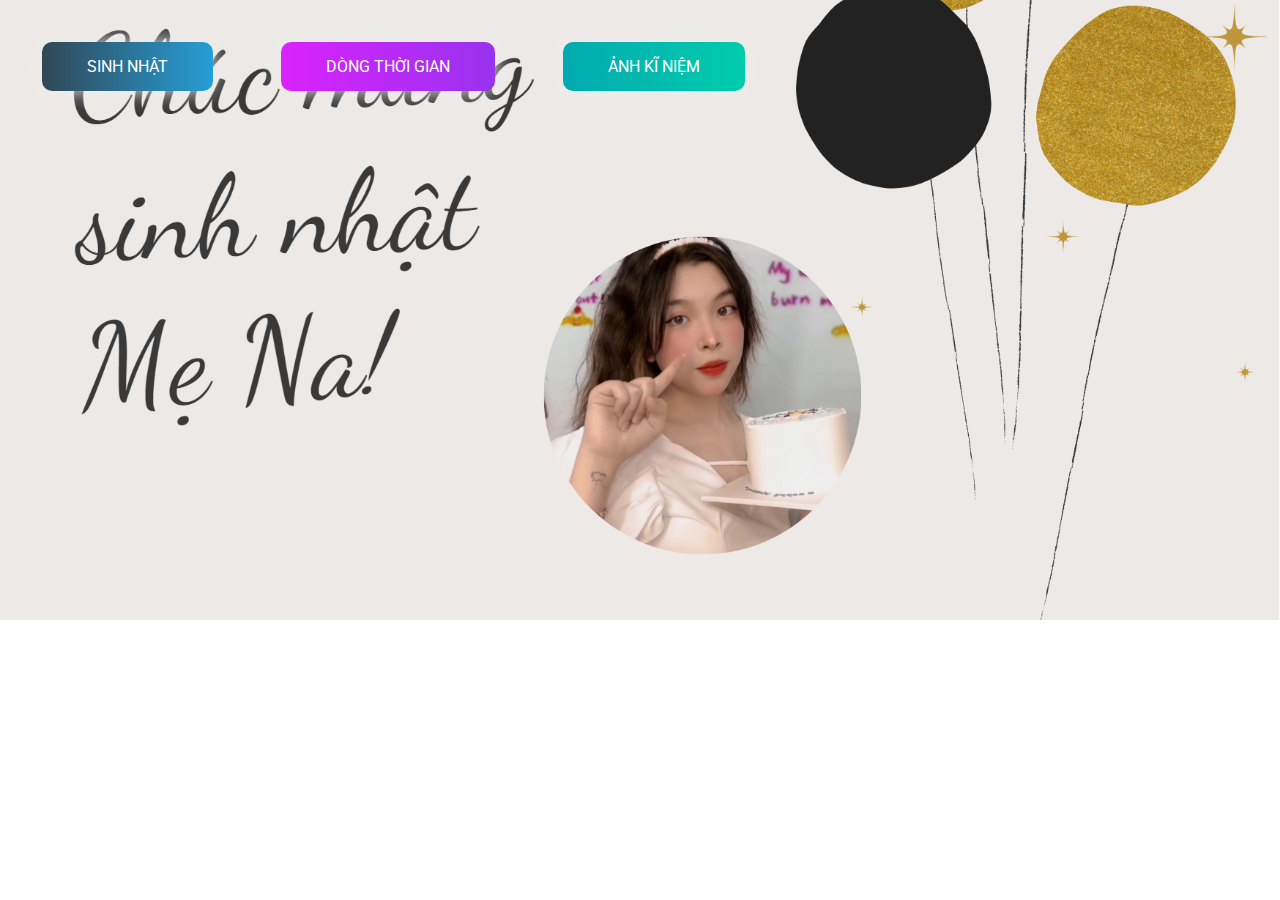
<file: index.html>
<!DOCTYPE html>
<html lang="en">
    <head>
        <meta charset="UTF-8" />
        <meta http-equiv="X-UA-Compatible" content="IE=edge" />
        <meta name="viewport" content="width=device-width, initial-scale=1.0" />
        <link rel="icon" type="image/png" href="./img/CILKGax.png" />
        <!-- 1. Tiêu đề của file index -->
        <title>Happy birthday</title>
        <link rel="stylesheet" href="./css/style.css" />
    </head>
    <body class="page__main">
        <div class="buttons">
            <!-- Chữ ở menu bạn có thể sửa lại theo ý của bạn -->
            <a href="index.html" class="btn btn-bir">Sinh nhật</a>
            <a href="timeline.html" class="btn btn-timeline">Dòng thời gian</a>
            <a href="gallery.html" class="btn btn-gallery">Ảnh kĩ niệm</a>
        </div>
        <!-- 3. Phần nhạc -->
        <audio id="player" autoplay loop>
            <source src="./music/music.mp3" type="audio/mp3" />
        </audio>
    </body>
</html>
</file>
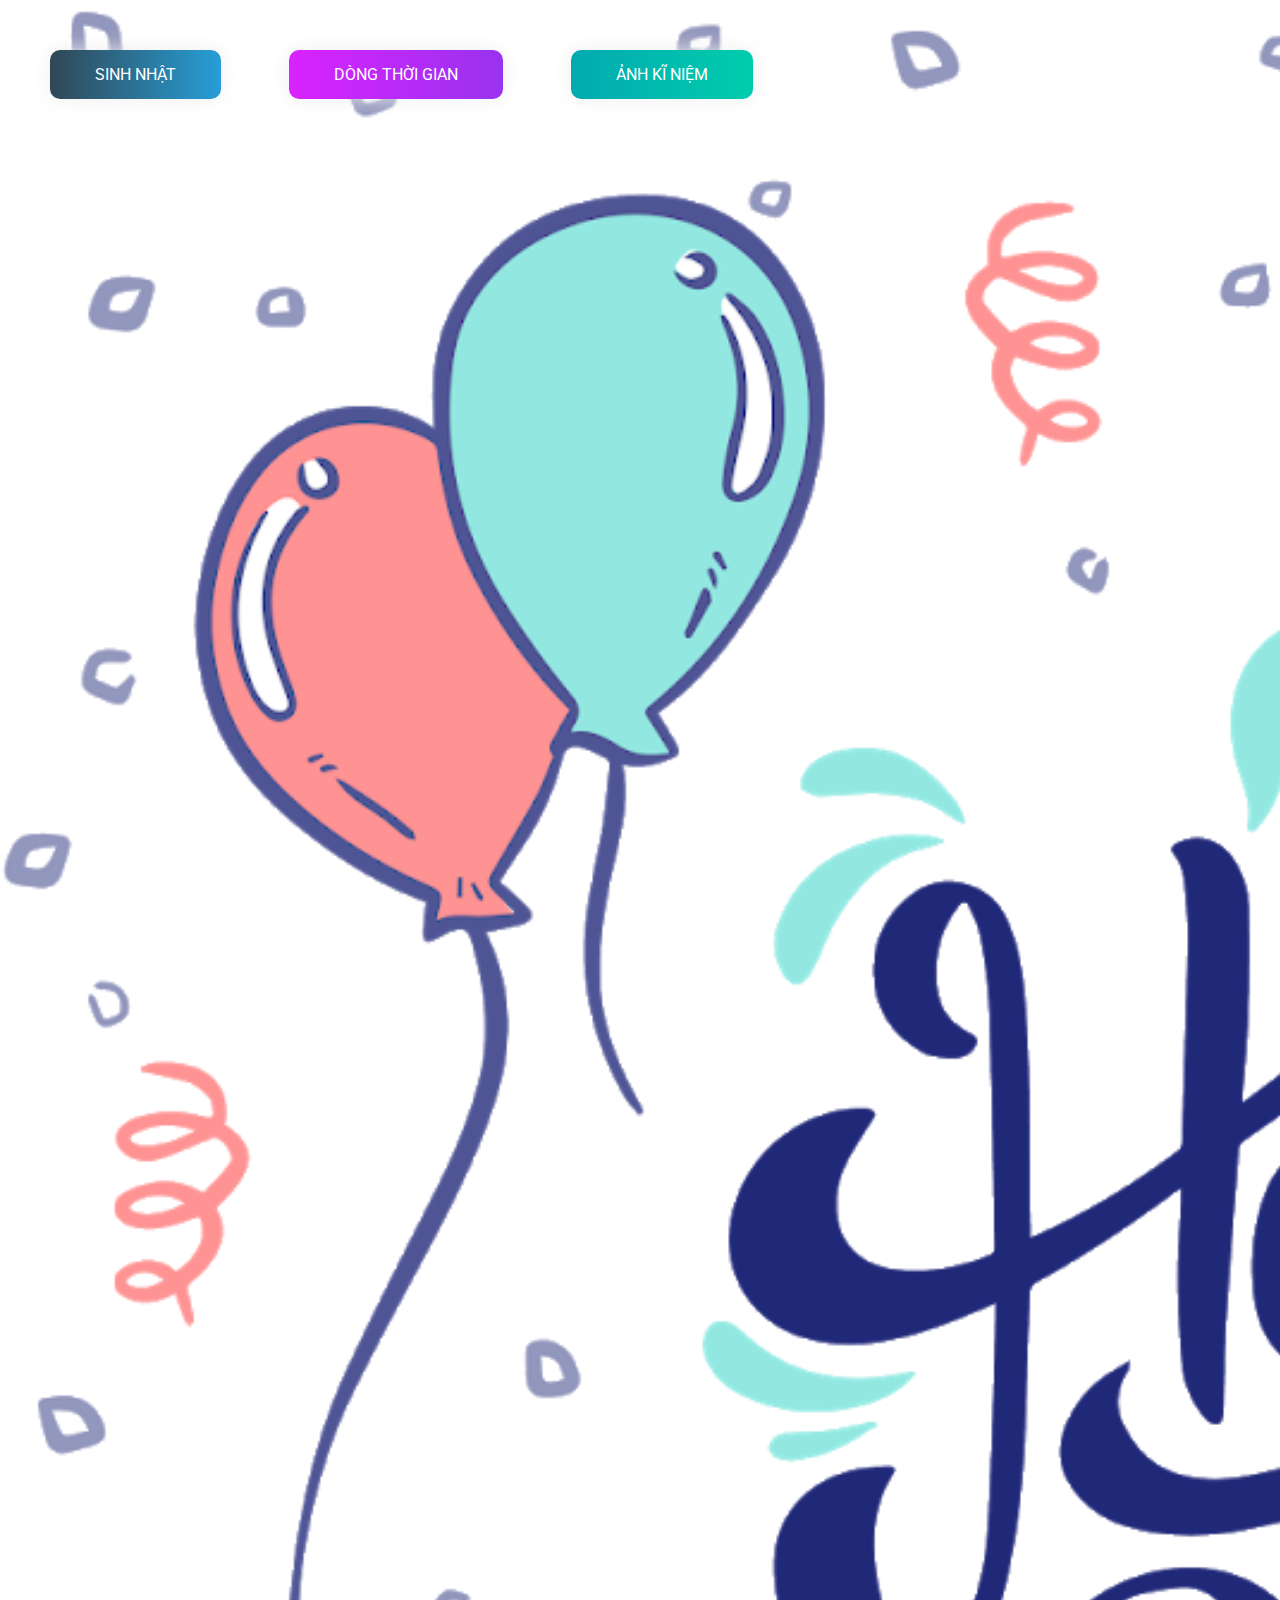
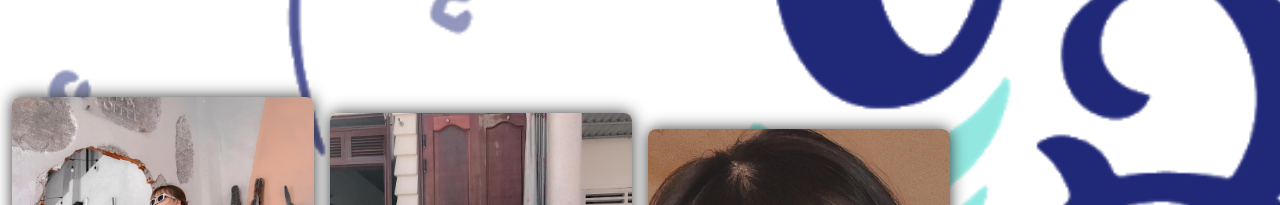
<file: gallery.html>
<!DOCTYPE html>
<html lang="en">
    <head>
        <meta charset="UTF-8" />
        <meta name="viewport" content="width=device-width, initial-scale=1.0" />
        <meta http-equiv="X-UA-Compatible" content="ie=edge" />
        <link rel="icon" type="image/png" href="./img/CILKGax.png" />
        <!-- Tiêu đề của trang ảnh kĩ niệm -->
        <title>Ảnh kĩ niệm</title>
        <link rel="stylesheet" href="./css/gallery.css" />
        <link rel="stylesheet" href="./css/style.css" />
    </head>
    <body>
        <div class="buttons">
            <a href="index.html" class="btn btn-bir">Sinh nhật</a>
            <a href="timeline.html" class="btn btn-timeline">Dòng thời gian</a>
            <a href="gallery.html" class="btn btn-gallery">Ảnh kĩ niệm</a>
        </div>

        <!-- 6. Thay tất cả bằng hình ảnh của bạn -->
        <div class="gallery" id="gallery">
            <div class="gallery-item">
                <div class="content"><img src="./img/1.jpg" alt="" /></div>
            </div>
            <div class="gallery-item">
                <div class="content"><img src="./img/10.jpg" alt="" /></div>
            </div>
            <div class="gallery-item">
                <div class="content"><img src="./img/3.jpg" alt="" /></div>
            </div>
            <div class="gallery-item">
                <div class="content"><img src="./img/8.jpg" alt="" /></div>
            </div>
            <div class="gallery-item">
                <div class="content"><img src="./img/4.jpg" alt="" /></div>
            </div>
            <div class="gallery-item">
                <div class="content"><img src="./img/6.jpg" alt="" /></div>
            </div>
            <div class="gallery-item">
                <div class="content"><img src="./img/7.jpg" alt="" /></div>
            </div>
            <div class="gallery-item">
                <div class="content"><img src="./img/8.jpg" alt="" /></div>
            </div>
            <div class="gallery-item">
                <div class="content"><img src="./img/9.jpg" alt="" /></div>
            </div>
            <div class="gallery-item">
                <div class="content"><img src="./img/2.jpg" alt="" /></div>
            </div>
            <div class="gallery-item">
                <div class="content"><img src="./img/11.jpg" alt="" /></div>
            </div>
            <div class="gallery-item">
                <div class="content"><img src="./img/12.jpg" alt="" /></div>
            </div>
            <div class="gallery-item">
                <div class="content"><img src="./img/13.jpg" alt="" /></div>
            </div>
            <div class="gallery-item">
                <div class="content"><img src="./img/15.jpg" alt="" /></div>
            </div>
            <div class="gallery-item">
                <div class="content"><img src="./img/14.jpg" alt="" /></div>
            </div>
            <div class="gallery-item">
                <div class="content"><img src="./img/16.jpg" alt="" /></div>
            </div>
            <div class="gallery-item">
                <div class="content"><img src="./img/18.jpg" alt="" /></div>
            </div>
            <div class="gallery-item">
                <div class="content"><img src="./img/17.jpg" alt="" /></div>
            </div>
            <div class="gallery-item">
                <div class="content"><img src="./img/19.jpg" alt="" /></div>
            </div>
            <div class="gallery-item">
                <div class="content"><img src="./img/20.jpg" alt="" /></div>
            </div>
            <div class="gallery-item">
                <div class="content"><img src="./img/21.jpg" alt="" /></div>
            </div>
            <div class="gallery-item">
                <div class="content"><img src="./img/23.jpg" alt="" /></div>
            </div>
            <div class="gallery-item">
                <div class="content"><img src="./img/24.jpg" alt="" /></div>
            </div>
            <div class="gallery-item">
                <div class="content"><img src="./img/25.jpg" alt="" /></div>
            </div>
            <div class="gallery-item">
                <div class="content"><img src="./img/26.jpg" alt="" /></div>
            </div>
        </div>
        <!-- Phần nhạc -->
        <audio id="player" autoplay loop>
            <source src="./music/music.mp3" type="audio/mp3" />
        </audio>
    </body>

    <script src="./js/gallery.js"></script>
</html>
</file>
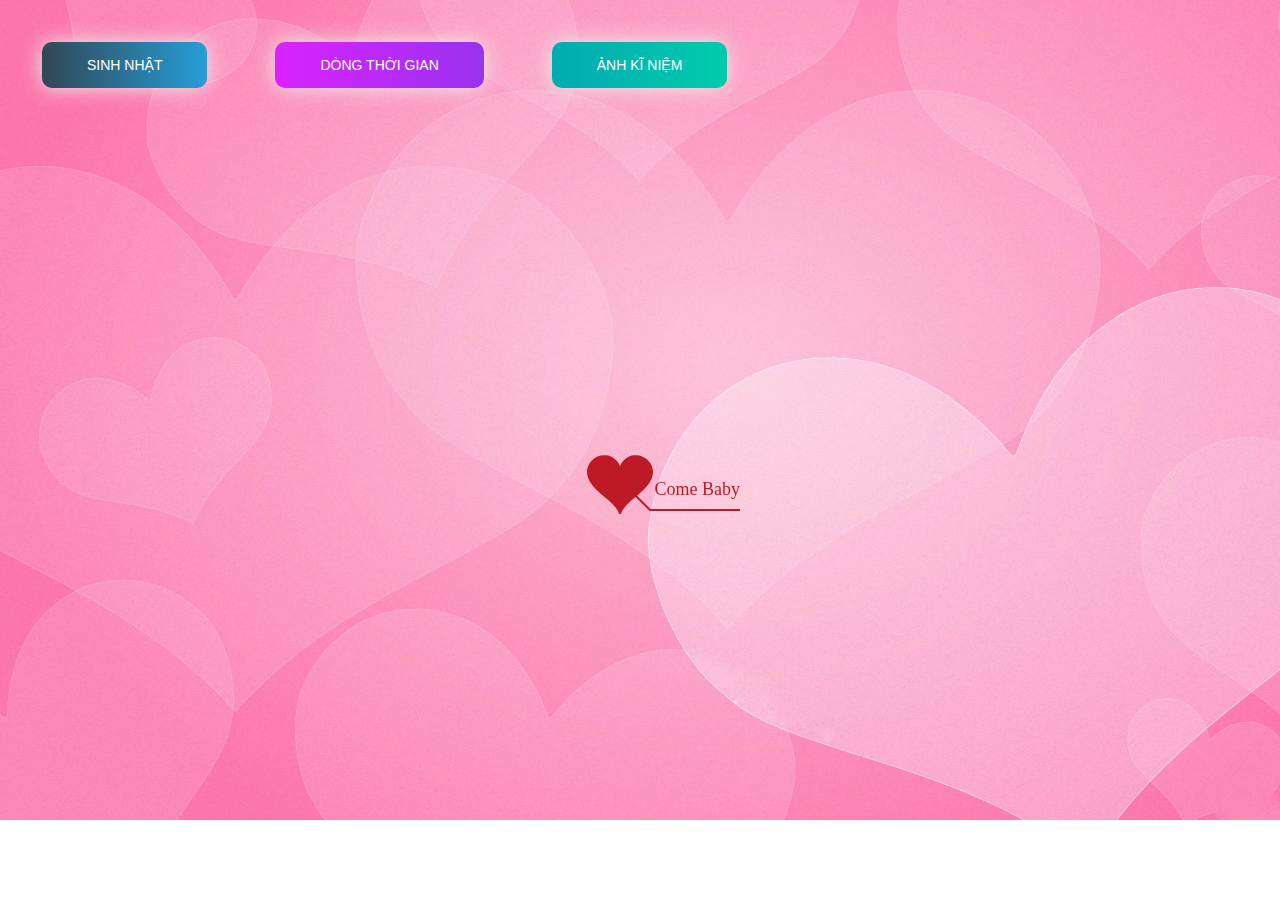
<file: timeline.html>
﻿<!DOCTYPE html PUBLIC "-//W3C//DTD XHTML 1.0 Strict//EN" "http://www.w3.org/TR/xhtml1/DTD/xhtml1-strict.dtd">
<html xml:lang="en" xmlns="http://www.w3.org/1999/xhtml">
<head>
		<meta http-equiv="Content-Type" content="text/html; charset=UTF-8">
		<link rel="icon" type="image/png" href="./img/CILKGax.png">
        <!-- Tiêu đề của trang dòng thời gian -->
		<title>Sinh nhật Mẹ Na</title>	    
        <link type="text/css" rel="stylesheet" href="./css/default.css">
        <link rel="stylesheet" href="./css/style.css">
		<script type="text/javascript" src="./js/jquery.min.js"></script>
		<script type="text/javascript" src="./js/jscex.min.js"></script>
		<script type="text/javascript" src="./js/jscex-parser.js"></script>
		<script type="text/javascript" src="./js/jscex-jit.js"></script>
		<script type="text/javascript" src="./js/jscex-builderbase.min.js"></script>
		<script type="text/javascript" src="./js/jscex-async.min.js"></script>
		<script type="text/javascript" src="./js/jscex-async-powerpack.min.js"></script>
		<script type="text/javascript" src="./js/functions.js" charset="utf-8"></script>
		<script type="text/javascript" src="./js/love.js" charset="utf-8"></script>
	    <style type="text/css"></style>

</head>
    <body>
        <div class="buttons">
            <a href="index.html" class="btn btn-bir">Sinh nhật</a>
            <a href="timeline.html" class="btn btn-timeline">Dòng thời gian</a>
            <a href="gallery.html" class="btn btn-gallery">Ảnh kĩ niệm</a>
        </div>
        <div id="main">
             <div id="wrap">
                <div id="text">
			        <div id="code">
					<!-- 4. CHỈNH SỬA LỜI CHÚC CỦA BẠN TẠI ĐÂY-->
			      <font color="#3500ff"><span class="say">Chúc mừng sinh nhật Mẹ Na🥳🥳🎂🎂</span><br>
						<span class="say">Hôm nay là ngày 09-11-2021 </span><br>
						<span class="say">Ngày mẹ Na sinh ra đời.</span><br>
						<span class="say"> </span><br>
						<span class="say">Con chúc mẹ Na tuổi mới càng ngày càng xinh đẹp hơn🥰</span><br>
						<span class="say">Mẹ con mình hiểu nhau quá nên chúc dậy thôi haha</span><br>
						<span class="say">Chúc Mẹ con tất cả❤️❤️</span><br>
						
                        <span class="say"><span class="space"></span> -- Happybirtday Mẹ iu🎂🎂 --</span>
			  </font></p>
      </div>
                </div>
                <div id="clock-box">
					<span class="STYLE1"> Thời gian mẹ con mình chơi với nhau🤣🤣>  <!--Có thể thay đổi chổ này thành số tuổi của người bạn muốn chúc -->
                  <div id="clock"></div>
              </div>
                <canvas id="canvas" width="1100" height="680"></canvas>
            </div>
            
        </div>

    <!-- Phần nhạc -->
    <audio id="player" autoplay loop>
        <source src="./music/music.mp3" type="audio/mp3" />
    </audio>
    <script>
    (function(){
        var canvas = $('#canvas');
		
        if (!canvas[0].getContext) {
            $("#error").show();
            return false;        }

        var width = canvas.width();
        var height = canvas.height();        
        canvas.attr("width", width);
        canvas.attr("height", height);
        var opts = {
            seed: {
                x: width / 2 - 20,
                color: "rgb(190, 26, 37)",
                scale: 2
            },
            branch: [
                [535, 680, 570, 250, 500, 200, 30, 100, [
                    [540, 500, 455, 417, 340, 400, 13, 100, [
                        [450, 435, 434, 430, 394, 395, 2, 40]
                    ]],
                    [550, 445, 600, 356, 680, 345, 12, 100, [
                        [578, 400, 648, 409, 661, 426, 3, 80]
                    ]],
                    [539, 281, 537, 248, 534, 217, 3, 40],
                    [546, 397, 413, 247, 328, 244, 9, 80, [
                        [427, 286, 383, 253, 371, 205, 2, 40],
                        [498, 345, 435, 315, 395, 330, 4, 60]
                    ]],
                    [546, 357, 608, 252, 678, 221, 6, 100, [
                        [590, 293, 646, 277, 648, 271, 2, 80]
                    ]]
                ]] 
            ],
            bloom: {
                num: 700,
                width: 1080,
                height: 650,
            },
            footer: {
                width: 1200,
                height: 5,
                speed: 10,
            }
        }

        var tree = new Tree(canvas[0], width, height, opts);
        var seed = tree.seed;
        var foot = tree.footer;
        var hold = 1;

        canvas.click(function(e) {
            var offset = canvas.offset(), x, y;
            x = e.pageX - offset.left;
            y = e.pageY - offset.top;
            if (seed.hover(x, y)) {
                hold = 0; 
                canvas.unbind("click");
                canvas.unbind("mousemove");
                canvas.removeClass('hand');
            }
        }).mousemove(function(e){
            var offset = canvas.offset(), x, y;
            x = e.pageX - offset.left;
            y = e.pageY - offset.top;
            canvas.toggleClass('hand', seed.hover(x, y));
        });

        var seedAnimate = eval(Jscex.compile("async", function () {
            seed.draw();
            while (hold) {
                $await(Jscex.Async.sleep(10));
            }
            while (seed.canScale()) {
                seed.scale(0.95);
                $await(Jscex.Async.sleep(10));
            }
            while (seed.canMove()) {
                seed.move(0, 2);
                foot.draw();
                $await(Jscex.Async.sleep(10));
            }
        }));

        var growAnimate = eval(Jscex.compile("async", function () {
            do {
    	        tree.grow();
                $await(Jscex.Async.sleep(10));
            } while (tree.canGrow());
        }));

        var flowAnimate = eval(Jscex.compile("async", function () {
            do {
    	        tree.flower(2);
                $await(Jscex.Async.sleep(10));
            } while (tree.canFlower());
        }));

        var moveAnimate = eval(Jscex.compile("async", function () {
            tree.snapshot("p1", 240, 0, 610, 680);
            while (tree.move("p1", 500, 0)) {
                foot.draw();
                $await(Jscex.Async.sleep(10));
            }
            foot.draw();
            tree.snapshot("p2", 500, 0, 610, 680);

            canvas.parent().css("background", "url(" + tree.toDataURL('image/png') + ")");
            canvas.css("background", "#ffe");
            $await(Jscex.Async.sleep(300));
            canvas.css("background", "none");
        }));

        var jumpAnimate = eval(Jscex.compile("async", function () {
            var ctx = tree.ctx;
            while (true) {
                tree.ctx.clearRect(0, 0, width, height);
                tree.jump();
                foot.draw();
                $await(Jscex.Async.sleep(25));
            }
        }));

        var textAnimate = eval(Jscex.compile("async", function () {
		    var together = new Date();
		    var year = 2019, month = 7, day = 27;  // 5. thay đổi ngày tháng năm yêu nhau tại đây hoặc ngày sinh của người mà bạn muốn chúc
		    together.setFullYear(year, month - 1, day); 			
		    together.setHours(0);							
		    together.setMinutes(0);				
		    together.setSeconds(0);					
		    together.setMilliseconds(0);			

		    $("#code").show().typewriter();
            $("#clock-box").fadeIn(500);
            while (true) {
                timeElapse(together);
                $await(Jscex.Async.sleep(1000));
            }
        }));

        var runAsync = eval(Jscex.compile("async", function () {
            $await(seedAnimate());
            $await(growAnimate());
            $await(flowAnimate());
            $await(moveAnimate());

            textAnimate().start();

            $await(jumpAnimate());
        }));

        runAsync().start();
    })();
    </script>
</div>
</body>
</html>
</file>
<file: css/style.css>
@import url("https://fonts.googleapis.com/css2?family=Roboto:ital,wght@0,100;0,300;0,400;0,500;0,700;1,300;1,400&display=swap");

html {
    scroll-behavior: smooth;
    font-family: "Roboto", sans-serif;
}

a {
    text-decoration: none;
}

.page__main {
    /* Ảnh nền của trang đầu tiên nếu bạn muốn đổi thì đổi tại đây */
    background-image: url("../img/Nhiều\ màu\ sắc\ Tinh\ tế\ Có\ hoa\ Sinh\ Nhật\ Hoạt\ họa\ Thiệp.png");
    background-repeat: no-repeat;
    margin: 0;
    padding: 0;
    background-size: cover;
    background-position-y: -18rem;
}
.buttons {
    display: flex;
    column-gap: 3rem;
    padding: 2rem;
}

.btn-bir:hover {
    background-position: right center;
    color: #fff;
    text-decoration: none;
}

.btn-bir {
    background-image: linear-gradient(
        to right,
        #314755 0%,
        #26a0da 51%,
        #314755 100%
    );
    margin: 10px;
    padding: 15px 45px;
    text-align: center;
    text-transform: uppercase;
    transition: 0.5s;
    background-size: 200% auto;
    color: white;
    box-shadow: 0 0 20px #eee;
    border-radius: 10px;
    display: block;
}

.btn-timeline {
    background-image: linear-gradient(
        to right,
        #da22ff 0%,
        #9733ee 51%,
        #da22ff 100%
    );
}
.btn-timeline {
    margin: 10px;
    padding: 15px 45px;
    text-align: center;
    text-transform: uppercase;
    transition: 0.5s;
    background-size: 200% auto;
    color: white;
    box-shadow: 0 0 20px #eee;
    border-radius: 10px;
    display: block;
}

.btn-timeline:hover {
    background-position: right center; 
    color: #fff;
    text-decoration: none;
}

.btn-gallery {
    background-image: linear-gradient(
        to right,
        #02aab0 0%,
        #00cdac 51%,
        #02aab0 100%
    );
}
.btn-gallery {
    margin: 10px;
    padding: 15px 45px;
    text-align: center;
    text-transform: uppercase;
    transition: 0.5s;
    background-size: 200% auto;
    color: white;
    box-shadow: 0 0 20px #eee;
    border-radius: 10px;
    display: block;
}

.btn-gallery:hover {
    background-position: right center; /* change the direction of the change here */
    color: #fff;
    text-decoration: none;
}

.cover {
    width: 240px;
    height: 240px;
   
    box-shadow: 0 0 30px #eee;
    position: absolute;
    margin-top: 3rem;
    left: calc(50% - 100px);
  
    border-radius: 120px;
    border: 5px solid rgb(255, 17, 0);
}
</file>
<file: css/gallery.css>
body {
    /* Ảnh nền của trang thứ 3 */
    background: url("../img/259-2598089_png-happy-birthday-greeting-chc-mng-sinh-nht.png");
    background-repeat: no-repeat;
    background-size: cover;
  }
  .hello {
    opacity: 1 !important;
  }
  .full {
    position: fixed;
    left: 0;
    top: 0;
    width: 100%;
    height: 100%;
    z-index: 1;
  }
  .full .content {
    background-color: rgba(0,0,0,0.75) !important;
    height: 100%;
    width: 100%;
    display: grid;
  }
  .full .content img {
    left: 50%;
    transform: translate3d(0, 0, 0);
    animation: zoomin 1s ease;
    max-width: 100%;
    max-height: 100vh;
    margin: auto;
  }
  .byebye {
    opacity: 0;
  }
  .byebye:hover {
    transform: scale(0.2) !important;
  }
  .gallery {
    display: grid;
    grid-column-gap: 8px;
    grid-row-gap: 8px;
    grid-template-columns: repeat(auto-fill, minmax(250px, 1fr));
    grid-auto-rows: 8px;
  }
  .gallery img {
    max-width: 100%;
    border-radius: 8px;
    box-shadow: 0 0 16px #333;
    transition: all 1.5s ease;
  }
  .gallery img:hover {
    box-shadow: 0 0 32px #333;
  }
  .gallery .content {
    padding: 4px;
  }
  .gallery .gallery-item {
    transition: grid-row-start 300ms linear;
    transition: transform 300ms ease;
    transition: all 0.5s ease;
    cursor: pointer;
  }
  .gallery .gallery-item:hover {
    transform: scale(1.025);
  }
  @media (max-width: 600px) {
    .gallery {
      grid-template-columns: repeat(auto-fill, minmax(30%, 1fr));
    }
  }
  @media (max-width: 400px) {
    .gallery {
      grid-template-columns: repeat(auto-fill, minmax(50%, 1fr));
    }
  }
  @-moz-keyframes zoomin {
    0% {
      max-width: 50%;
      transform: rotate(-30deg);
      filter: blur(4px);
    }
    30% {
      filter: blur(4px);
      transform: rotate(-80deg);
    }
    70% {
      max-width: 50%;
      transform: rotate(45deg);
    }
    100% {
      max-width: 100%;
      transform: rotate(0deg);
    }
  }
  @-webkit-keyframes zoomin {
    0% {
      max-width: 50%;
      transform: rotate(-30deg);
      filter: blur(4px);
    }
    30% {
      filter: blur(4px);
      transform: rotate(-80deg);
    }
    70% {
      max-width: 50%;
      transform: rotate(45deg);
    }
    100% {
      max-width: 100%;
      transform: rotate(0deg);
    }
  }
  @-o-keyframes zoomin {
    0% {
      max-width: 50%;
      transform: rotate(-30deg);
      filter: blur(4px);
    }
    30% {
      filter: blur(4px);
      transform: rotate(-80deg);
    }
    70% {
      max-width: 50%;
      transform: rotate(45deg);
    }
    100% {
      max-width: 100%;
      transform: rotate(0deg);
    }
  }
  @keyframes zoomin {
    0% {
      max-width: 50%;
      transform: rotate(-30deg);
      filter: blur(4px);
    }
    30% {
      filter: blur(4px);
      transform: rotate(-80deg);
    }
    70% {
      max-width: 50%;
      transform: rotate(45deg);
    }
    100% {
      max-width: 100%;
      transform: rotate(0deg);
    }
  }
</file>
<file: css/default.css>
body {
    margin: 0;
    padding: 0;
    /* Ảnh nền của trang thứ 2 nếu bạn muốn thay đổi thì nó tại đây */
    background-image: url("../img/9SHW2XH.jpg");
    background-size: cover;
    background-repeat: no-repeat;
    font-size: 14px;
    font-family: "sans-serif", "sans-serif", sans-serif;
    color: #660086;
    overflow: auto;
}
a {
    color: #00ff45;
    font-size: 14px;
    text-decoration: none;
}
#main {
    width: 100%;
}
#wrap {
    position: relative;
    margin: 0 auto;
    width: 1100px;
    height: 680px;
    margin-top: 10px;
}
#text {
    width: 400px;
    height: 425px;
    left: 60px;
    top: 80px;
    position: absolute;
}
#code {
    display: none;
    font-size: 16px;
}
#clock-box {
    position: absolute;
    left: 60px;
    top: 550px;
    font-size: 28px;
    display: none;
}
#clock-box a {
    font-size: 28px;
    text-decoration: none;
}
#clock {
    margin-left: 48px;
}
#clock .digit {
    font-size: 64px;
}
#canvas {
    margin: 0 auto;
    width: 1100px;
    height: 680px;
}
#error {
    margin: 0 auto;
    text-align: center;
    margin-top: 60px;
    display: none;
}
.hand {
    cursor: pointer;
}
#code {
    width: 500px;
    color: #3b6900;
    font-family: cursive;
}
.space {
    margin-right: 150px;
}
</file>
